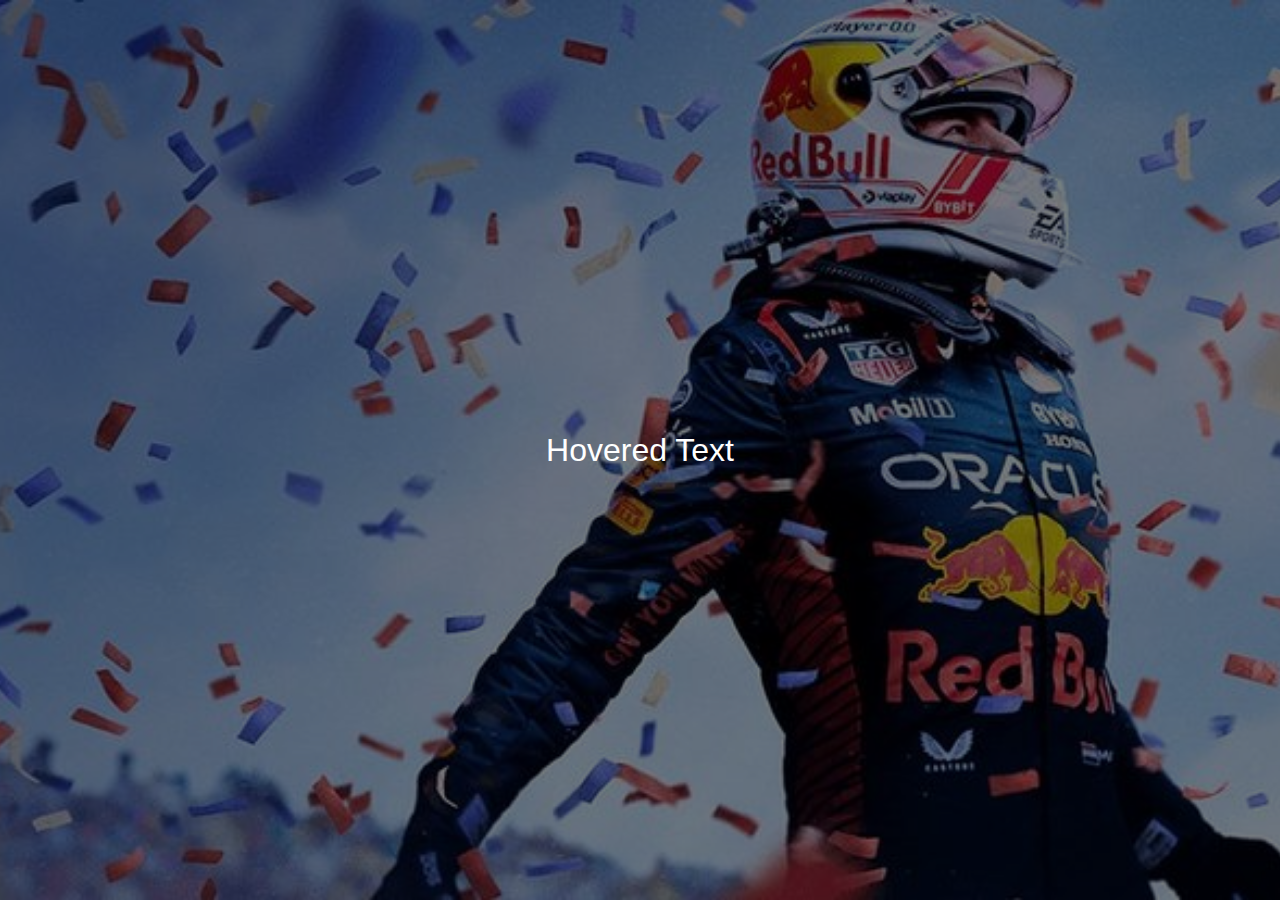
<file: index2.html>
<!DOCTYPE html>
<html lang="en">
<head>
    <meta charset="UTF-8">
    <meta name="viewport" content="width=device-width, initial-scale=1.0">
    <title>Image Overlay</title>
    <link rel="stylesheet" href="styles2.css">
</head>
<body>
    <div class="image-container">
        <img src="f1.jpg" alt="Fullscreen Image">
        <div class="overlay">
            <div class="text">Hovered Text</div>
        </div>
    </div>
</body>
</html>
</file>
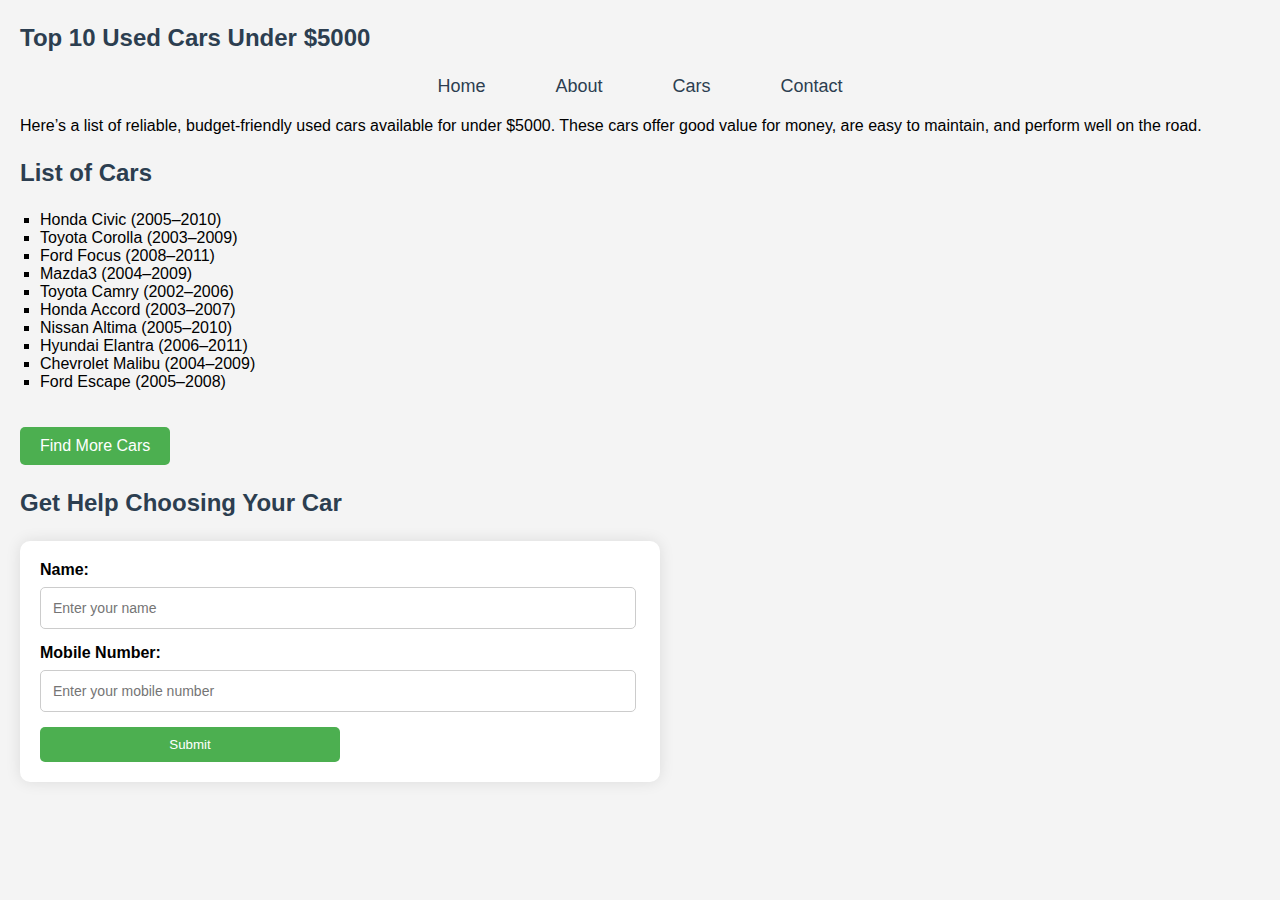
<file: index4.html>
<!DOCTYPE html>
<html lang="en">
<head>
    <meta charset="UTF-8">
    <meta name="viewport" content="width=device-width, initial-scale=1.0">
    <title>Top 10 Used Cars Under $5000</title>
    <link rel="icon" href="favicon.ico" type="image/x-icon">
    <link rel="stylesheet" href="styles4.css">
</head>
<body>

    <!-- Main Title -->
    <h1>Top 10 Used Cars Under $5000</h1>

    <!-- Navigation Menu -->
    <nav>
        <ul class="nav-menu">
            <li><a href="#home">Home</a></li>
            <li><a href="#about">About</a></li>
            <li><a href="#cars">Cars</a></li>
            <li><a href="#contact">Contact</a></li>
        </ul>
    </nav>

    <!-- Introduction -->
    <p>Here’s a list of reliable, budget-friendly used cars available for under $5000. These cars offer good value for money, are easy to maintain, and perform well on the road.</p>

    <!-- List of Cars -->
    <h2>List of Cars</h2>
    <ul>
        <li>Honda Civic (2005–2010)</li>
        <li>Toyota Corolla (2003–2009)</li>
        <li>Ford Focus (2008–2011)</li>
        <li>Mazda3 (2004–2009)</li>
        <li>Toyota Camry (2002–2006)</li>
        <li>Honda Accord (2003–2007)</li>
        <li>Nissan Altima (2005–2010)</li>
        <li>Hyundai Elantra (2006–2011)</li>
        <li>Chevrolet Malibu (2004–2009)</li>
        <li>Ford Escape (2005–2008)</li>
    </ul>


    <!-- Link to Full Catalog of Cars -->
    <a href="https://auto.drom.ru/" class="button">Find More Cars</a>

    <!-- Form Section -->
    <h2>Get Help Choosing Your Car</h2>
    <form action="/submit_form" method="POST">
        <label for="name">Name:</label>
        <input type="text" id="name" name="name" placeholder="Enter your name" required>

        <label for="mobile">Mobile Number:</label>
        <input type="tel" id="mobile" name="mobile" placeholder="Enter your mobile number" required>

        <input type="submit" value="Submit">
    </form>

</body>
</html>
</file>
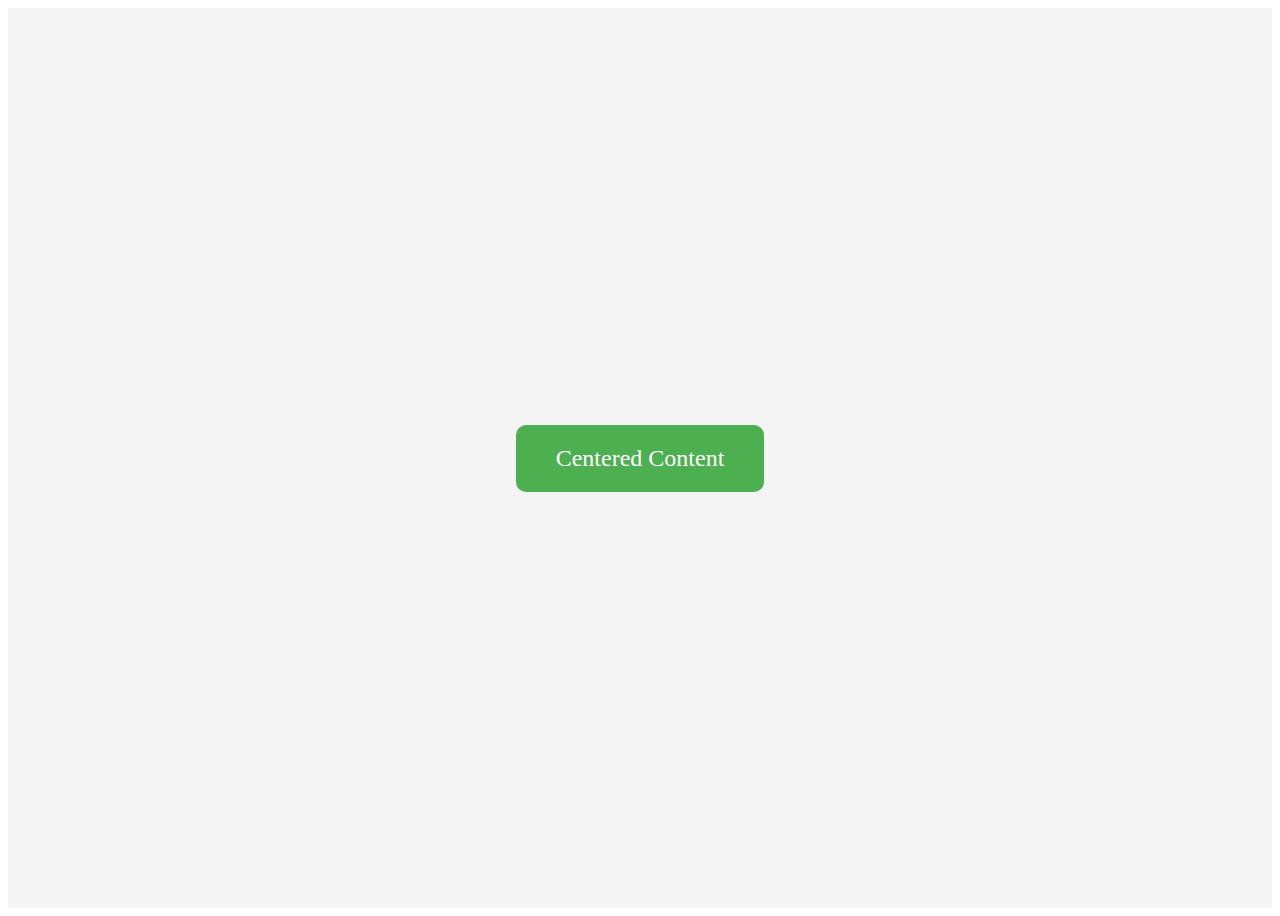
<file: index5.html>
<!DOCTYPE html>
<html lang="en">
<head>
    <meta charset="UTF-8">
    <meta name="viewport" content="width=device-width, initial-scale=1.0">
    <title>Centering with Flexbox</title>
    <link rel="stylesheet" href="style5.css">
</head>
<body>

    <div class="parent">
        <div class="child">
            Centered Content
        </div>
    </div>

</body>
</html>
</file>
<file: styles2.css>
* {
    margin: 0;
    padding: 0;
    box-sizing: border-box;
}

body, html {
    height: 100%;
    font-family: Arial, sans-serif;
}

.image-container {
    position: relative;
    width: 100%;
    height: 100vh;
}

.image-container img {
    width: 100%;
    height: 100%;
    object-fit: cover;
}

.overlay {
    position: absolute;
    top: 0;
    bottom: 0;
    left: 0;
    right: 0;
    background-color: rgba(0, 0, 0, 0.5); /* Semi-transparent overlay */
    opacity: 0;
    transition: opacity 0.5s ease;
}

.image-container:hover .overlay {
    opacity: 1;
}

.text {
    color: white;
    font-size: 2em;
    position: absolute;
    top: 50%;
    left: 50%;
    transform: translate(-50%, -50%);
    text-align: center;
}
</file>
<file: styles4.css>
/* Body styling */
body {
    font-family: Arial, sans-serif;
    margin: 20px;
    background-color: #f4f4f4;
}

/* Heading styling */
h1, h2 {
    color: #2c3e50;
    font-size: 24px;
    line-height: 1.5;
    font-weight: bold;
}

/* Unordered list styling */
ul {
    list-style-type: square;
    padding-left: 20px;
    margin-top: 10px;
}

/* Table styling */
table {
    width: 100%;
    border-collapse: collapse;
    margin-bottom: 20px;
}

th, td {
    border: 1px solid #ddd;
    padding: 12px;
    text-align: center;
}

th {
    background-color: #4CAF50;
    color: white;
}

td {
    border-style: solid;
}

/* Image styling */
img {
    width: 120px;
    height: auto;
    border-radius: 10px;
}

/* Button styling */
.button {
    background-color: #4CAF50;
    color: white;
    padding: 10px 20px;
    margin-top: 20px;
    display: inline-block;
    text-decoration: none;
    font-size: 16px;
    border-radius: 5px;
}

.button:hover {
    background-color: #45a049;
}

/* Form styling */
form {
    background-color: #fff;
    padding: 20px;
    border-radius: 10px;
    box-shadow: 0 0 15px rgba(0, 0, 0, 0.1);
    max-width: 600px;
}

label {
    display: block;
    margin-bottom: 8px;
    font-weight: bold;
}

input[type="text"], input[type="tel"] {
    width: 95%;
    padding: 12px;
    margin-bottom: 15px;
    border: 1px solid #ccc;
    border-radius: 5px;
    font-size: 14px;
}

input[type="submit"] {
    background-color: #4CAF50;
    color: white;
    padding: 10px 20px;
    border: none;
    border-radius: 5px;
    cursor: pointer;
    width: 50%;
    max-width: 300px;
}

input[type="submit"]:hover {
    background-color: #45a049;
}

/* Navigation menu styling */
.nav-menu {
    list-style-type: none;
    padding: 0;
    margin: 20px 0;
    display: flex;
    justify-content: center;
}

.nav-menu li {
    margin: 0 15px;
}

.nav-menu a {
    color: #2c3e50;
    text-decoration: none;
    font-size: 18px;
    padding: 10px 20px;
    border-radius: 8px;
    transition: transform 0.3s ease, background-color 0.3s ease;
}

/* Hover and Focus Effects */
.nav-menu a:hover, .nav-menu a:focus {
    background-color: #4CAF50;
    color: white;
    transform: scale(1.2);
    outline: none;
}

/* Add focus outline for accessibility */
.nav-menu a:focus {
    outline: 2px solid #ffcc00;
}
</file>
<file: style5.css>
/* Parent element styling */
.parent {
    display: flex;
    justify-content: center; /* Horizontally centers the child */
    align-items: center;     /* Vertically centers the child */
    height: 100vh;           /* Sets the height of the parent to 100% of the viewport */
    background-color: #f4f4f4;
}

/* Child element styling */
.child {
    padding: 20px 40px;
    background-color: #4CAF50;
    color: white;
    font-size: 24px;
    border-radius: 10px;
    text-align: center;
}
</file>
